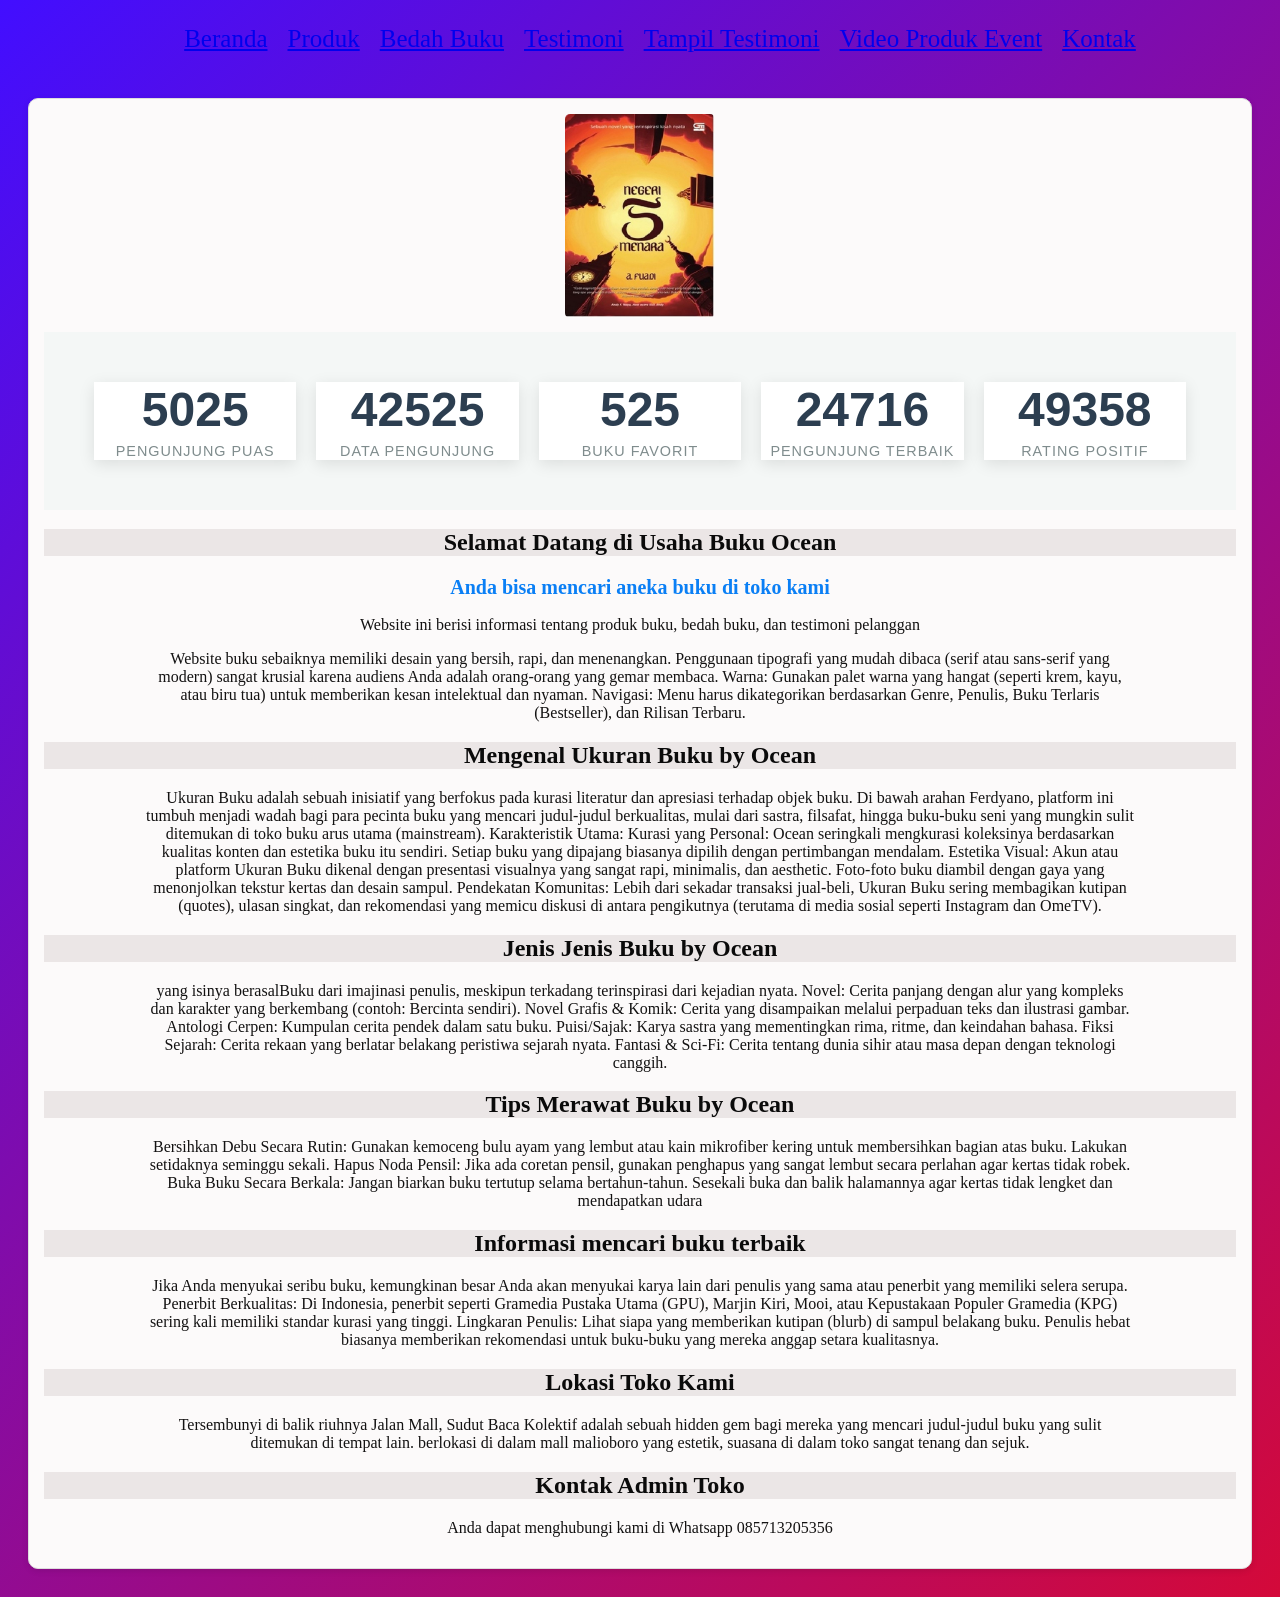
<file: index.html>
<!DOCTYPE html>
<html lang="id">
<head>
<meta charset="UTF-8">
<meta name="viewport" content="width=device-width, initial-scale=1.0">
<title>Profile Usaha Buku Ocean </title>
<link rel ="stylesheet" href ="style.css"/>
<nav class="navbar">
  <ul>
    <li><a href="index.html">Beranda</a></li>
    <li><a href="Produk.html">Produk</a></li>
    <li><a href="Bedah Buku Artikel.html">Bedah Buku</a></li>
    <li><a href="Testimoni.html">Testimoni</a></li>
    <li><a href="Tampil Testimoni.html"> Tampil Testimoni</a></li>
    <li><a href="Video Produk Event.html">Video Produk Event</a></li>
    <li><a href="Kontak.html">Kontak</a></li>
  </ul>
</nav>
</head>
<body>
  <section class="daftar-produk">
  <div class="produk">
  <img src="Image/Buku 5 Menara.jpg">
  <div class="container">
  <div class="stat-card">
    <span class="counter" data-target="10000">0</span>
    <span class="label">Pengunjung Puas</span>
  </div>

  <div class="stat-card">
    <span class="counter" data-target="85000">0</span>
    <span class="label">Data Pengunjung</span>
  </div>

  <div class="stat-card">
    <span class="counter" data-target="1000">0</span>
    <span class="label">Buku Favorit</span>
  </div>

  <div class="stat-card">
    <span class="counter" data-target="50000">0</span>
    <span class="label">Pengunjung Terbaik</span>
  </div>

  <div class="stat-card">
    <span class="counter" data-target="100000">0</span>
    <span class="label">Rating Positif</span>
  </div>
</div>
<script>
  const counters = document.querySelectorAll('.counter');
  
  counters.forEach(counter => {
    const updateCount = () => {
      const target = +counter.getAttribute('data-target');
      const count = +counter.innerText;
      const speed = 150; 
      const increment = target / speed;

      if (count < target) {
        counter.innerText = Math.ceil(count + increment);
        setTimeout(updateCount, 15);
      } else {
        counter.innerText = target;
      }
    };

    updateCount();
  });
</script>


<h1>Selamat Datang di Usaha Buku Ocean</h1>
<h2>Anda bisa mencari aneka buku di toko kami</h2>
<p>Website ini berisi informasi tentang produk buku, bedah
buku, dan testimoni pelanggan</p>
<p>Website buku sebaiknya memiliki desain yang bersih, rapi, dan menenangkan. Penggunaan tipografi yang mudah dibaca (serif atau sans-serif yang modern) sangat krusial karena audiens Anda adalah orang-orang yang gemar membaca.
Warna: Gunakan palet warna yang hangat (seperti krem, kayu, atau biru tua) untuk memberikan kesan intelektual dan nyaman.
Navigasi: Menu harus dikategorikan berdasarkan Genre, Penulis, Buku Terlaris (Bestseller), dan Rilisan Terbaru.</p>

<h1>Mengenal Ukuran Buku by Ocean</h1>
<p>Ukuran Buku adalah sebuah inisiatif yang berfokus pada kurasi literatur dan apresiasi terhadap objek buku. Di bawah arahan Ferdyano, platform ini tumbuh menjadi wadah bagi para pecinta buku yang mencari judul-judul berkualitas, mulai dari sastra, filsafat, hingga buku-buku seni yang mungkin sulit ditemukan di toko buku arus utama (mainstream).
Karakteristik Utama:
Kurasi yang Personal: Ocean seringkali mengkurasi koleksinya berdasarkan kualitas konten dan estetika buku itu sendiri. Setiap buku yang dipajang biasanya dipilih dengan pertimbangan mendalam.
Estetika Visual: Akun atau platform Ukuran Buku dikenal dengan presentasi visualnya yang sangat rapi, minimalis, dan aesthetic. Foto-foto buku diambil dengan gaya yang menonjolkan tekstur kertas dan desain sampul.
Pendekatan Komunitas: Lebih dari sekadar transaksi jual-beli, Ukuran Buku sering membagikan kutipan (quotes), ulasan singkat, dan rekomendasi yang memicu diskusi di antara pengikutnya (terutama di media sosial seperti Instagram dan OmeTV).</p>
<h1>Jenis Jenis Buku by Ocean</h1>
<p> yang isinya berasalBuku dari imajinasi penulis, meskipun terkadang terinspirasi dari kejadian nyata.
Novel: Cerita panjang dengan alur yang kompleks dan karakter yang berkembang (contoh: Bercinta sendiri).
Novel Grafis & Komik: Cerita yang disampaikan melalui perpaduan teks dan ilustrasi gambar.
Antologi Cerpen: Kumpulan cerita pendek dalam satu buku.
Puisi/Sajak: Karya sastra yang mementingkan rima, ritme, dan keindahan bahasa.
Fiksi Sejarah: Cerita rekaan yang berlatar belakang peristiwa sejarah nyata.
Fantasi & Sci-Fi: Cerita tentang dunia sihir atau masa depan dengan teknologi canggih.</p>
<h1>Tips Merawat Buku by Ocean</h1>
<p>Bersihkan Debu Secara Rutin: Gunakan kemoceng bulu ayam yang lembut atau kain mikrofiber kering untuk membersihkan bagian atas buku. Lakukan setidaknya seminggu sekali.
Hapus Noda Pensil: Jika ada coretan pensil, gunakan penghapus yang sangat lembut secara perlahan agar kertas tidak robek.
Buka Buku Secara Berkala: Jangan biarkan buku tertutup selama bertahun-tahun. Sesekali buka dan balik halamannya agar kertas tidak lengket dan mendapatkan udara</p>
<H1>Informasi mencari buku terbaik </H1>
<p>Jika Anda menyukai seribu buku, kemungkinan besar Anda akan menyukai karya lain dari penulis yang sama atau penerbit yang memiliki selera serupa.
Penerbit Berkualitas: Di Indonesia, penerbit seperti Gramedia Pustaka Utama (GPU), Marjin Kiri, Mooi, atau Kepustakaan Populer Gramedia (KPG) sering kali memiliki standar kurasi yang tinggi.
Lingkaran Penulis: Lihat siapa yang memberikan kutipan (blurb) di sampul belakang buku. Penulis hebat biasanya memberikan rekomendasi untuk buku-buku yang mereka anggap setara kualitasnya.</p>
<h1>Lokasi Toko Kami</h1>
<p>Tersembunyi di balik riuhnya Jalan Mall, Sudut Baca Kolektif adalah sebuah hidden gem bagi mereka yang mencari judul-judul buku yang sulit ditemukan di tempat lain. berlokasi di dalam mall malioboro yang estetik, suasana di dalam toko sangat tenang dan sejuk.</p>
<h1>Kontak Admin Toko</h1>
<p>Anda dapat menghubungi kami di Whatsapp 085713205356
</p>
</body>
</html>
</file>
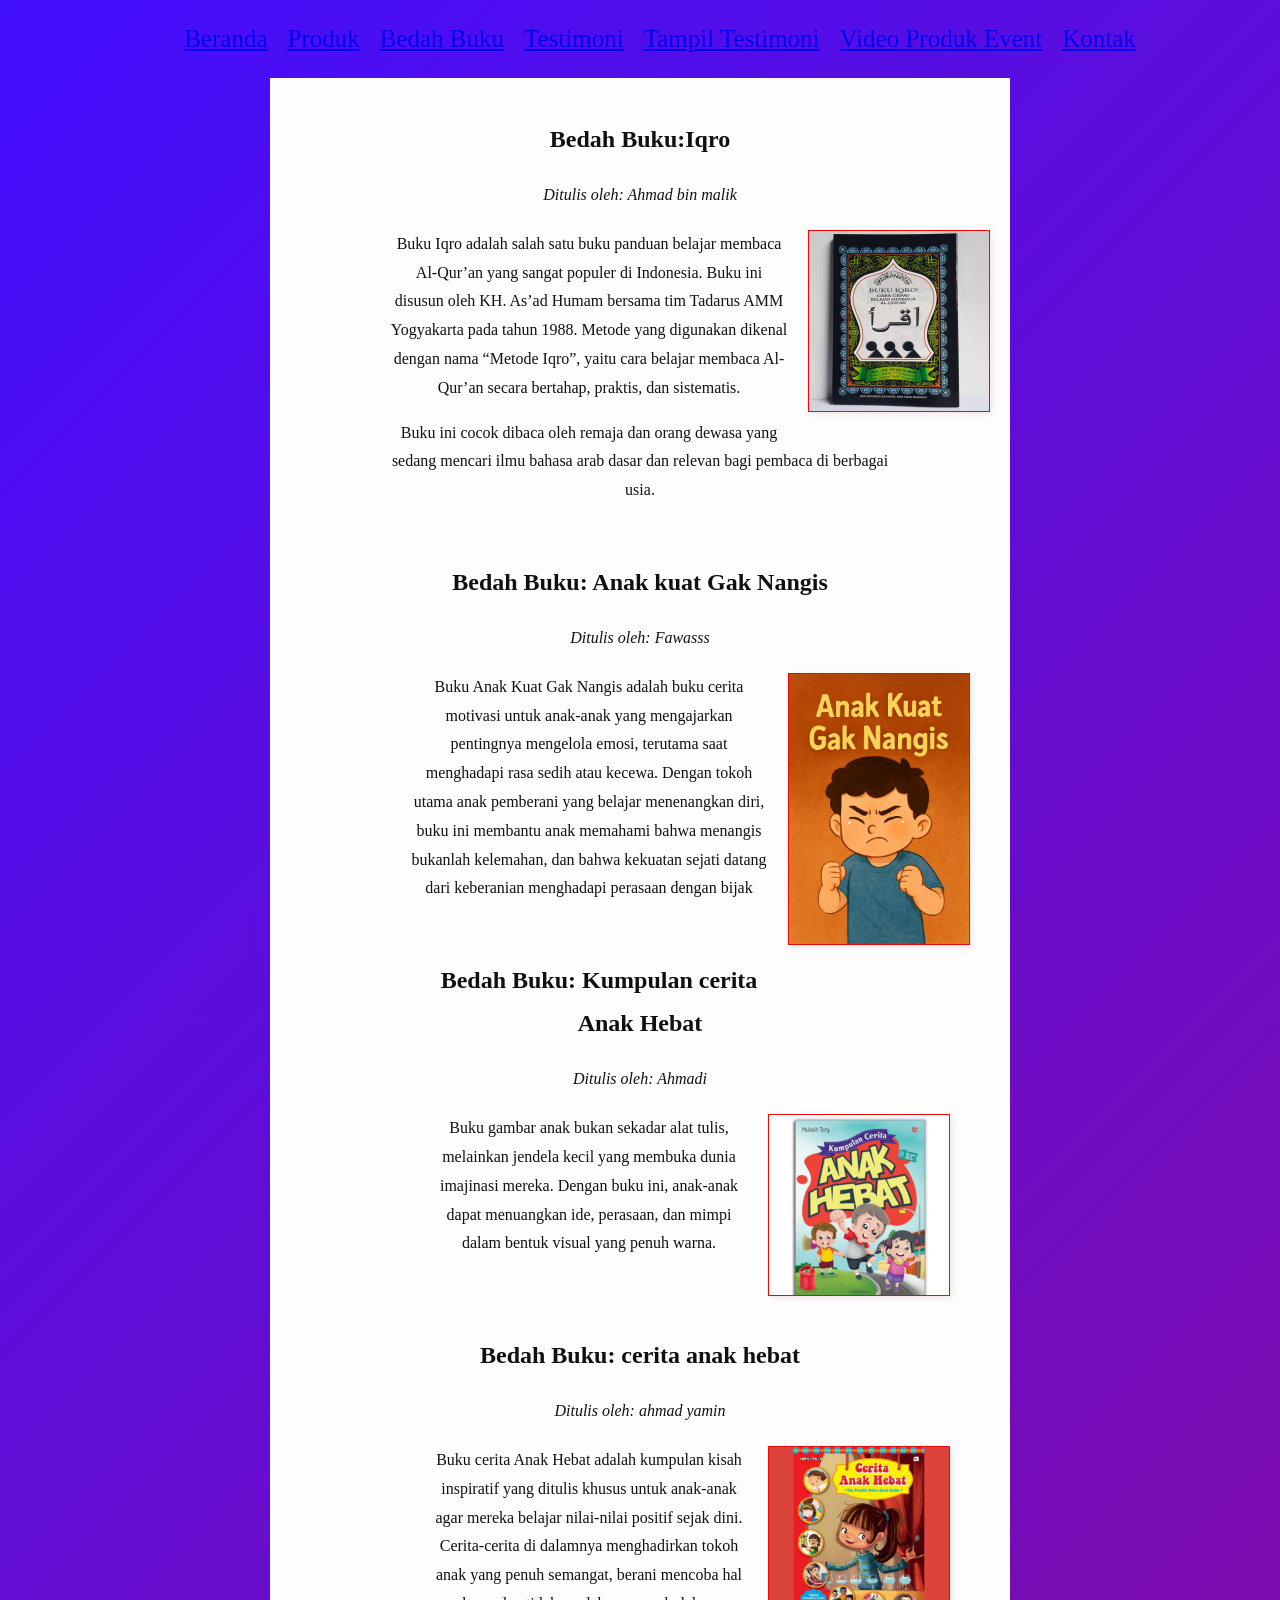
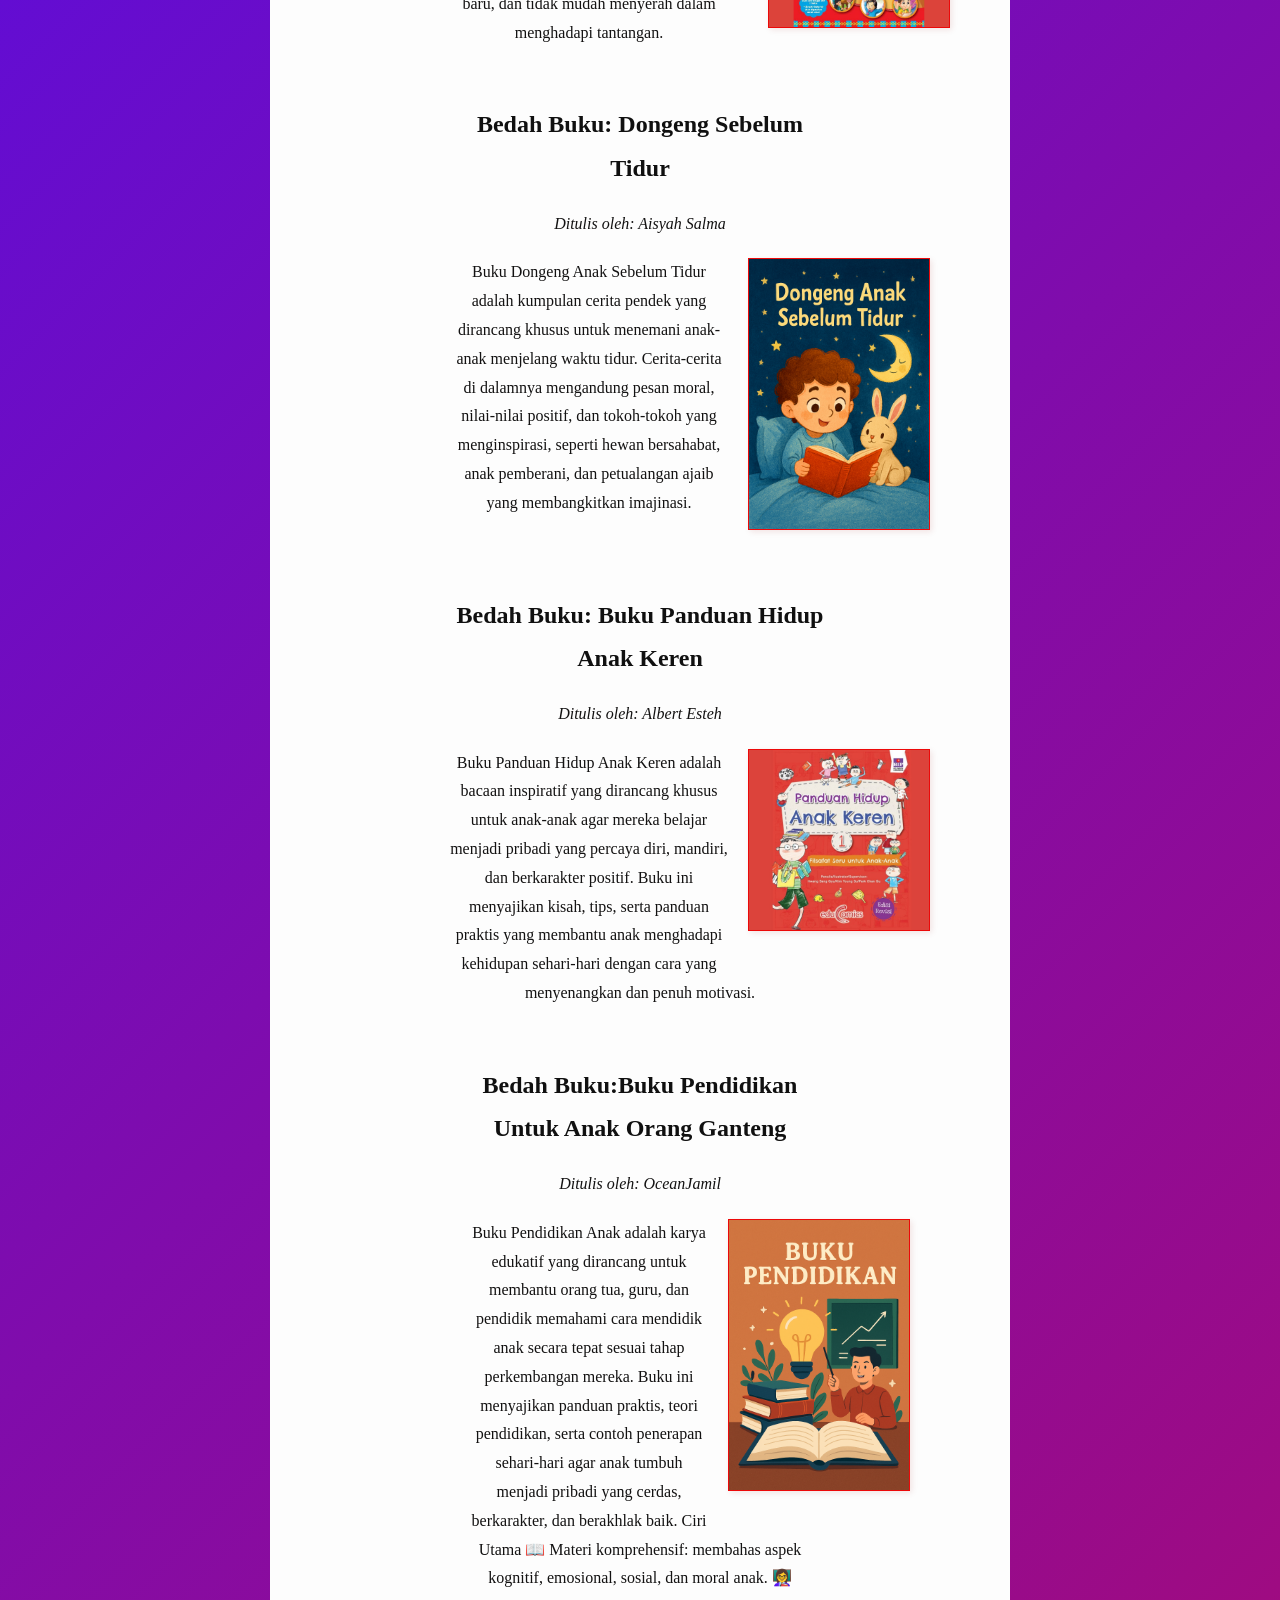
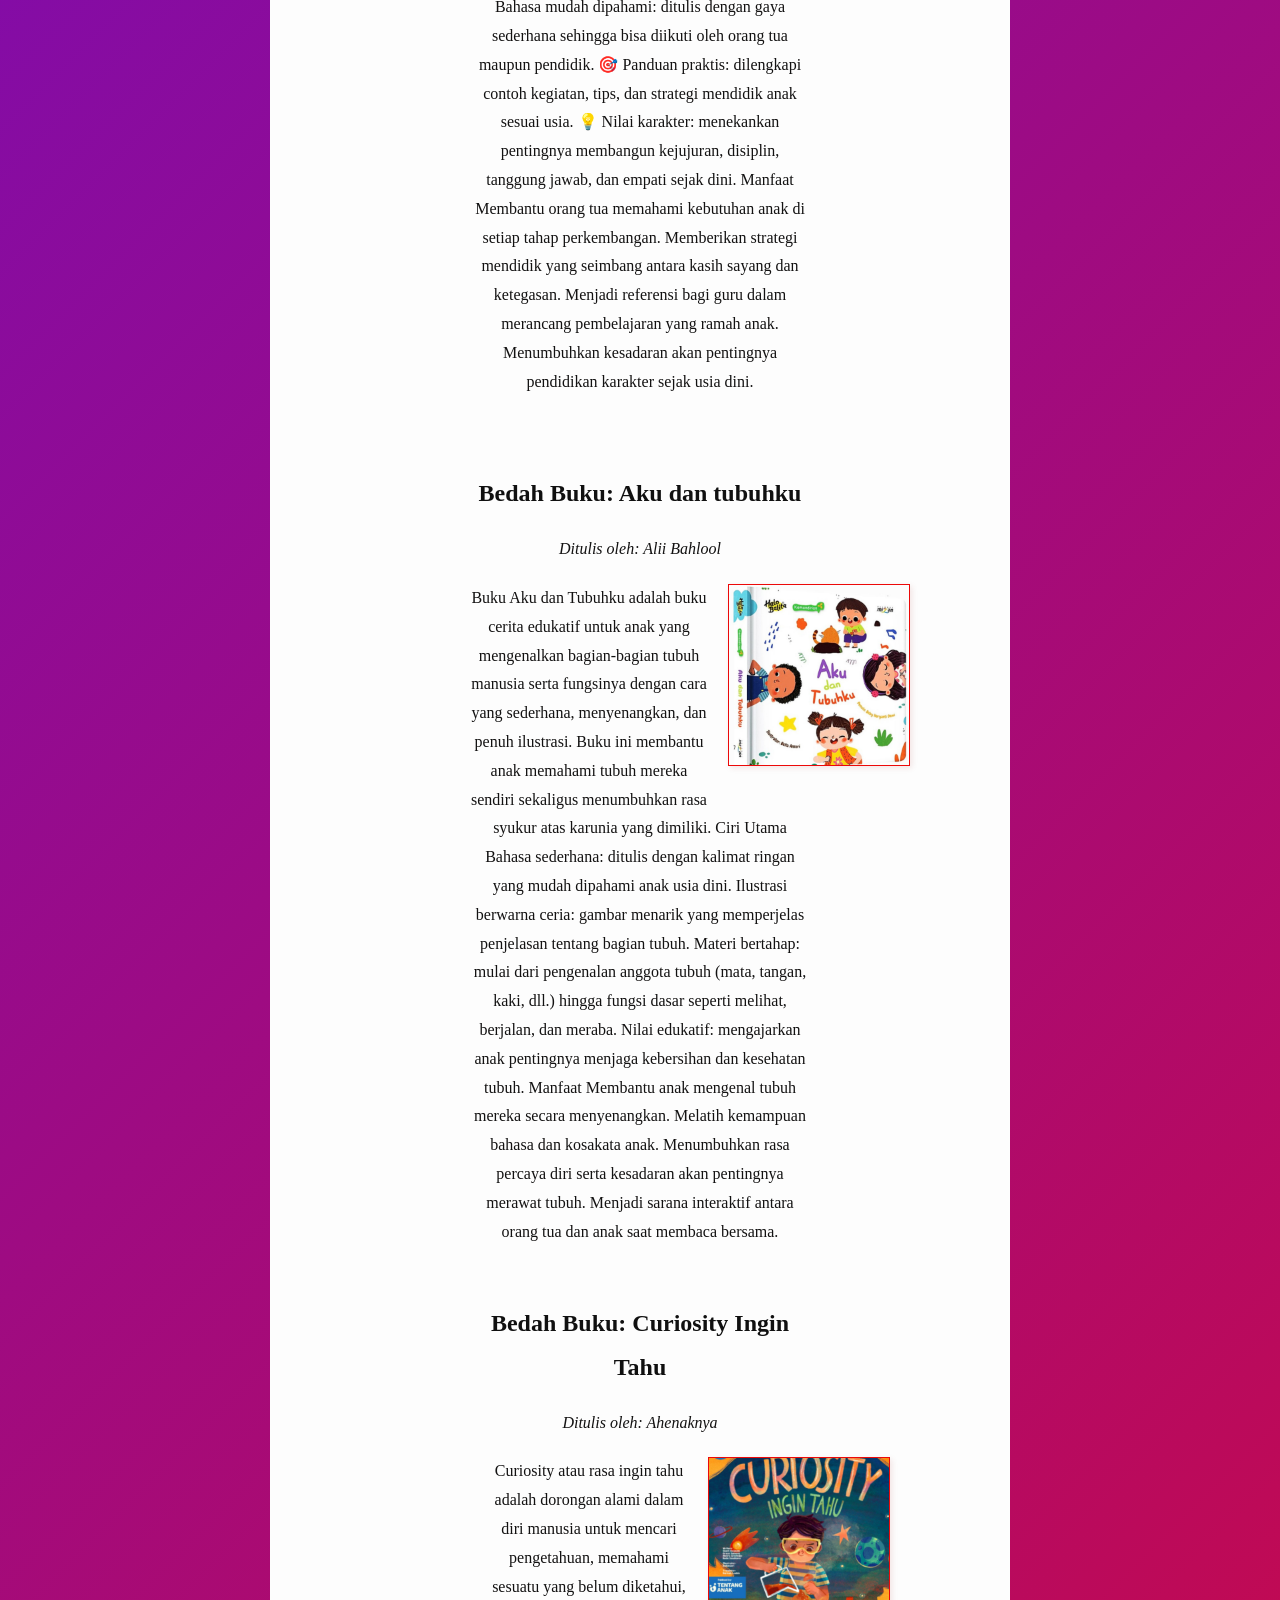
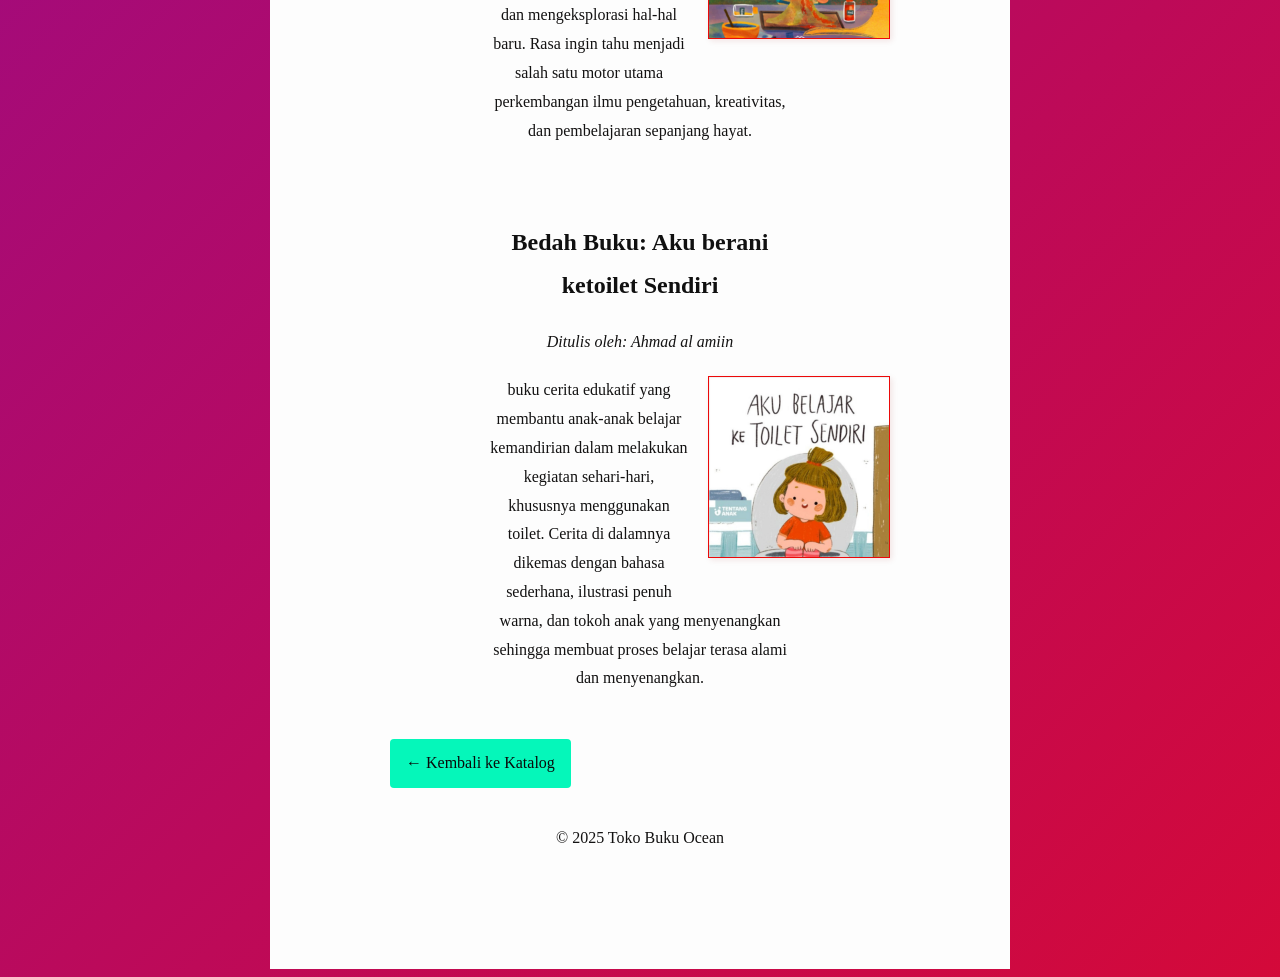
<file: Bedah Buku Artikel.html>
<!DOCTYPE html>
<html lang="id">
<head>
<meta charset="UTF-8">
<meta name="viewport" content="width=device-width, initial-scale=1.0">
<title>Profile Usaha Buku Ocean </title>
<link rel ="stylesheet" href ="style.css"/>
<nav class="navbar">
  <ul>
    <li><a href="index.html">Beranda</a></li>
    <li><a href="Produk.html">Produk</a></li>
    <li><a href="Bedah Buku Artikel.html">Bedah Buku</a></li>
    <li><a href="Testimoni.html">Testimoni</a></li>
  <li><a href="Tampil Testimoni.html">Tampil Testimoni</a></li>
  <li><a href="Video Produk Event.html">Video Produk Event</a></li>
    <li><a href="Kontak.html">Kontak</a></li>
  </ul>
</nav>
</head>
<body>
  <main class="artikel">
    <h2>Bedah Buku:Iqro</h2>
    <p class="penulis">Ditulis oleh: Ahmad bin malik</p>

    <img src="Image/buku iqro.jpg" alt="Sampul Negeri 5 Menara" class="sampul">

    <p>
      Buku Iqro adalah salah satu buku panduan belajar membaca Al-Qur’an yang sangat populer di Indonesia. Buku ini disusun oleh KH. As’ad Humam bersama tim Tadarus AMM Yogyakarta pada tahun 1988. Metode yang digunakan dikenal dengan nama “Metode Iqro”, yaitu cara belajar membaca Al-Qur’an secara bertahap, praktis, dan sistematis.
    </p>

    <p>
      Buku ini cocok dibaca oleh remaja dan orang dewasa yang sedang mencari ilmu bahasa arab dasar dan relevan bagi pembaca di berbagai usia.
    </p>

  <main class="artikel">
    <h2>Bedah Buku: Anak kuat Gak Nangis</h2>
    <p class="penulis">Ditulis oleh: Fawasss</p>

    <img src="Image/o.png" alt="Sampul Negeri 5 Menara" class="sampul">

    <p>Buku Anak Kuat Gak Nangis adalah buku cerita motivasi untuk anak-anak yang mengajarkan pentingnya mengelola emosi, terutama saat menghadapi rasa sedih atau kecewa. Dengan tokoh utama anak pemberani yang belajar menenangkan diri, buku ini membantu anak memahami bahwa menangis bukanlah kelemahan, dan bahwa kekuatan sejati datang dari keberanian menghadapi perasaan dengan bijak</p>
    <main class="artikel">
    <h2>Bedah Buku: Kumpulan cerita Anak Hebat</h2>
    <p class="penulis">Ditulis oleh: Ahmadi</p>

    <img src="Image/Buku Gambar Anak 4.png" alt="Sampul Negeri 5 Menara" class="sampul">

    <p>Buku gambar anak bukan sekadar alat tulis, melainkan jendela kecil yang membuka dunia imajinasi mereka. Dengan buku ini, anak-anak dapat menuangkan ide, perasaan, dan mimpi dalam bentuk visual yang penuh warna.</p>

  </main>
  <main class="artikel">
    <h2>Bedah Buku: cerita anak hebat</h2>
    <p class="penulis">Ditulis oleh: ahmad yamin</p>

    <img src="Image/Buku Gambar Anak 5.png" alt="Sampul Negeri 5 Menara" class="sampul">

    <p>Buku cerita Anak Hebat adalah kumpulan kisah inspiratif yang ditulis khusus untuk anak-anak agar mereka belajar nilai-nilai positif sejak dini. Cerita-cerita di dalamnya menghadirkan tokoh anak yang penuh semangat, berani mencoba hal baru, dan tidak mudah menyerah dalam menghadapi tantangan.</p>
    
    <main class="artikel">
    <h2>Bedah Buku: Dongeng Sebelum Tidur</h2>
    <p class="penulis">Ditulis oleh: Aisyah Salma</p>

    <img src="Image/wawawiwi.png" alt="Sampul Negeri 5 Menara" class="sampul">

    <p>Buku Dongeng Anak Sebelum Tidur adalah kumpulan cerita pendek yang dirancang khusus untuk menemani anak-anak menjelang waktu tidur. Cerita-cerita di dalamnya mengandung pesan moral, nilai-nilai positif, dan tokoh-tokoh yang menginspirasi, seperti hewan bersahabat, anak pemberani, dan petualangan ajaib yang membangkitkan imajinasi. </p>

  </main>
  <main class="artikel">
    <h2>Bedah Buku: Buku Panduan Hidup Anak Keren</h2>
    <p class="penulis">Ditulis oleh: Albert Esteh</p>

    <img src="Image/gambar buku anak.jpg" alt="Sampul Negeri 5 Menara" class="sampul">

    <p>
      Buku Panduan Hidup Anak Keren adalah bacaan inspiratif yang dirancang khusus untuk anak-anak agar mereka belajar menjadi pribadi yang percaya diri, mandiri, dan berkarakter positif. Buku ini menyajikan kisah, tips, serta panduan praktis yang membantu anak menghadapi kehidupan sehari-hari dengan cara yang menyenangkan dan penuh motivasi.</p>
    <main class="artikel">
    <h2>Bedah Buku:Buku Pendidikan Untuk Anak Orang Ganteng</h2>
    <p class="penulis">Ditulis oleh: OceanJamil</p>

    <img src="Image/Copilot_20260204_102232.png" alt="Sampul Negeri 5 Menara" class="sampul">

    <p>Buku Pendidikan Anak adalah karya edukatif yang dirancang untuk membantu orang tua, guru, dan pendidik memahami cara mendidik anak secara tepat sesuai tahap perkembangan mereka. Buku ini menyajikan panduan praktis, teori pendidikan, serta contoh penerapan sehari-hari agar anak tumbuh menjadi pribadi yang cerdas, berkarakter, dan berakhlak baik.

Ciri Utama
📖 Materi komprehensif: membahas aspek kognitif, emosional, sosial, dan moral anak.

👩‍🏫 Bahasa mudah dipahami: ditulis dengan gaya sederhana sehingga bisa diikuti oleh orang tua maupun pendidik.

🎯 Panduan praktis: dilengkapi contoh kegiatan, tips, dan strategi mendidik anak sesuai usia.

💡 Nilai karakter: menekankan pentingnya membangun kejujuran, disiplin, tanggung jawab, dan empati sejak dini.

Manfaat
Membantu orang tua memahami kebutuhan anak di setiap tahap perkembangan.

Memberikan strategi mendidik yang seimbang antara kasih sayang dan ketegasan.

Menjadi referensi bagi guru dalam merancang pembelajaran yang ramah anak.

Menumbuhkan kesadaran akan pentingnya pendidikan karakter sejak usia dini. </p>

  </main>
  <main class="artikel">
    <h2>Bedah Buku: Aku dan tubuhku</h2>
    <p class="penulis">Ditulis oleh: Alii Bahlool</p>

    <img src="Image/gambar buku anak 3.jpg" alt="Sampul Negeri 5 Menara" class="sampul">

    <p>Buku Aku dan Tubuhku adalah buku cerita edukatif untuk anak yang mengenalkan bagian-bagian tubuh manusia serta fungsinya dengan cara yang sederhana, menyenangkan, dan penuh ilustrasi. Buku ini membantu anak memahami tubuh mereka sendiri sekaligus menumbuhkan rasa syukur atas karunia yang dimiliki.

Ciri Utama
Bahasa sederhana: ditulis dengan kalimat ringan yang mudah dipahami anak usia dini.

Ilustrasi berwarna ceria: gambar menarik yang memperjelas penjelasan tentang bagian tubuh.

Materi bertahap: mulai dari pengenalan anggota tubuh (mata, tangan, kaki, dll.) hingga fungsi dasar seperti melihat, berjalan, dan meraba.

Nilai edukatif: mengajarkan anak pentingnya menjaga kebersihan dan kesehatan tubuh.

Manfaat
Membantu anak mengenal tubuh mereka secara menyenangkan.

Melatih kemampuan bahasa dan kosakata anak.

Menumbuhkan rasa percaya diri serta kesadaran akan pentingnya merawat tubuh.

Menjadi sarana interaktif antara orang tua dan anak saat membaca bersama. </p>
     
    <main class="artikel">
    <h2>Bedah Buku: Curiosity Ingin Tahu</h2>
    <p class="penulis">Ditulis oleh: Ahenaknya</p>

    <img src="Image/gambar umum.jpg" alt="Sampul Negeri 5 Menara" class="sampul">

    <p>
     Curiosity atau rasa ingin tahu adalah dorongan alami dalam diri manusia untuk mencari pengetahuan, memahami sesuatu yang belum diketahui, dan mengeksplorasi hal-hal baru. Rasa ingin tahu menjadi salah satu motor utama perkembangan ilmu pengetahuan, kreativitas, dan pembelajaran sepanjang hayat.
    </p>

  </main>
  <main class="artikel">
    <h2>Bedah Buku: Aku berani ketoilet Sendiri</h2>
    <p class="penulis">Ditulis oleh: Ahmad al amiin</p>

    <img src="Image/gambar buku anak 2.jpg" alt="Sampul Negeri 5 Menara" class="sampul">

    <p>buku cerita edukatif yang membantu anak-anak belajar kemandirian dalam melakukan kegiatan sehari-hari, khususnya menggunakan toilet. Cerita di dalamnya dikemas dengan bahasa sederhana, ilustrasi penuh warna, dan tokoh anak yang menyenangkan sehingga membuat proses belajar terasa alami dan menyenangkan.</p>
      

    <a href="produk.html" class="btn-kembali">← Kembali ke Katalog</a>
  </main>
  <footer>
    <p>&copy; 2025 Toko Buku Ocean</p>
  </footer>


<body>
</file>
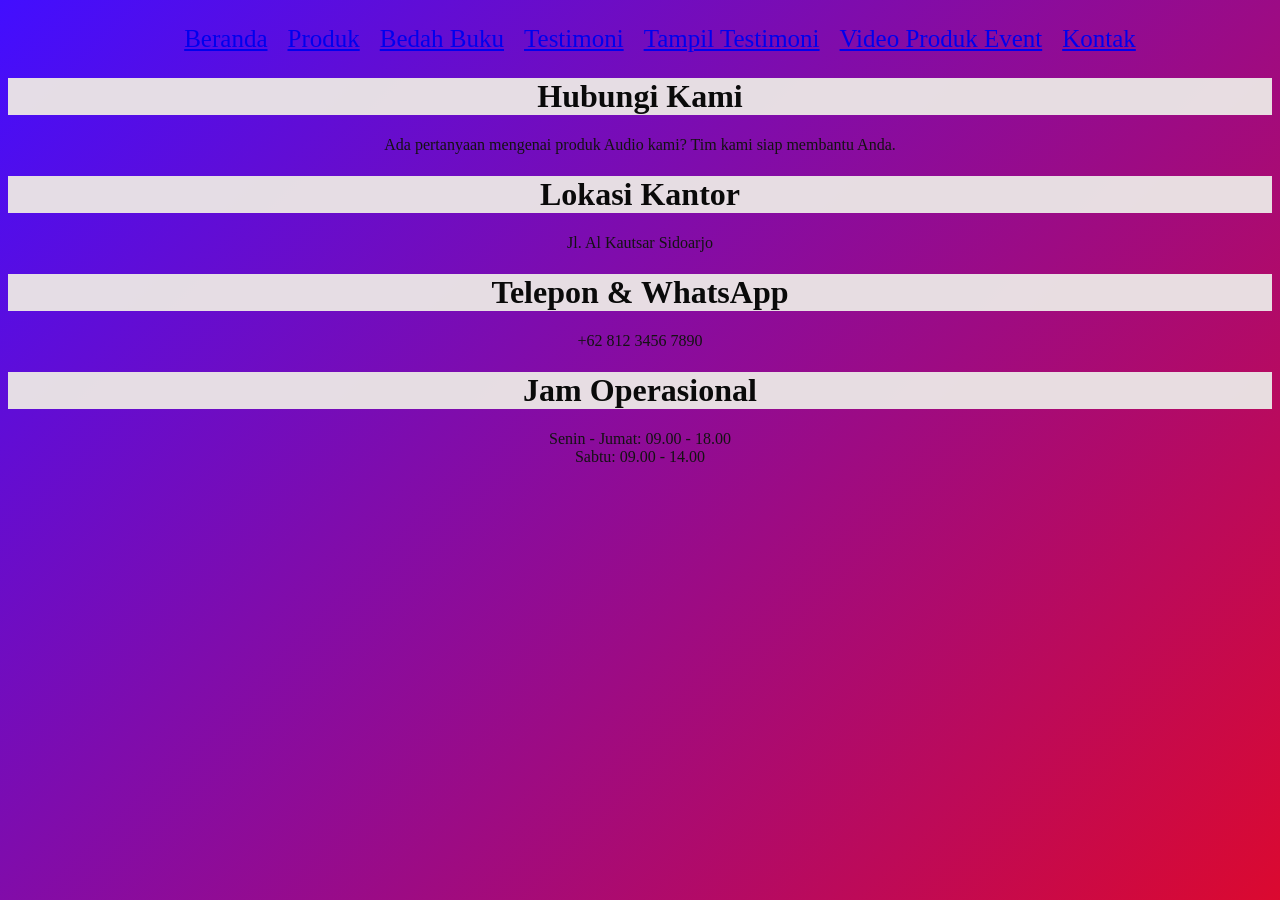
<file: Kontak.html>
<!DOCTYPE html>
<html lang="id">
<head>
<meta charset="UTF-8">
<meta name="viewport" content="width=device-width, initial-scale=1.0">
<title>Profile Usaha Buku Ferdyano</title>
<link rel ="stylesheet" href ="style.css"/>
<nav class="navbar">
<ul>
    <li><a href="index.html">Beranda</a></li>
    <li><a href="Produk.html">Produk</a></li>
    <li><a href="Bedah Buku Artikel.html">Bedah Buku</a></li>
    <li><a href="Testimoni.html">Testimoni</a></li>
    <li><a href="Tampil Testimoni.html"> Tampil Testimoni</a></li>
    <li><a href="Video Produk Event.html">Video Produk Event</a></li>
    <li><a href="Kontak.html">Kontak</a></li>
  </ul>
  </nav>
</head>
<body>
    <div class="contact-wrapper">
    <div class="contact-header">
        <h1>Hubungi Kami</h1>
        <p>Ada pertanyaan mengenai produk Audio kami? Tim kami siap membantu Anda.</p>
    </div>

    <div class="contact-grid">
        <div class="info-side">
            <div class="info-box">
                <i class="fas fa-location-dot"></i>
                <div>
                    <h1>Lokasi Kantor</h1>
                    <p>Jl. Al Kautsar Sidoarjo</p>
                </div>
            </div>

            <div class="info-box">
                <i class="fas fa-phone"></i>
                <div>
                    <h1>Telepon & WhatsApp</h1>
                    <p>+62 812 3456 7890</p>
                </div>
            </div>

            <div class="info-box">
                <i class="fas fa-clock"></i>
                <div>
                    <h1>Jam Operasional</h1>
                    <p>Senin - Jumat: 09.00 - 18.00<br>Sabtu: 09.00 - 14.00</p>
                </div>
            </div>


        </div>

    <div class="map-container">
        <iframe src="https://www.google.com/maps/embed?pb=!1m18!1m12!1m3!1d3957.1472856424264!2d112.6455903748651!3d-7.38754789262208!2m3!1f0!2f0!3f0!3m2!1i1024!2i768!4f13.1!3m3!1m2!1s0x2dd7e2f40676d005%3A0x26e010ff086e0f22!2sPesantren%20Al%20Kautsar%20Sidoarjo!5e0!3m2!1sid!2sid!4v1709360000000!5m2!1sid!2sid"width="100%" height="300" style="border:0;" allowfullscreen="" loading="lazy"></iframe>
    </div>
</div>
</body>
</file>
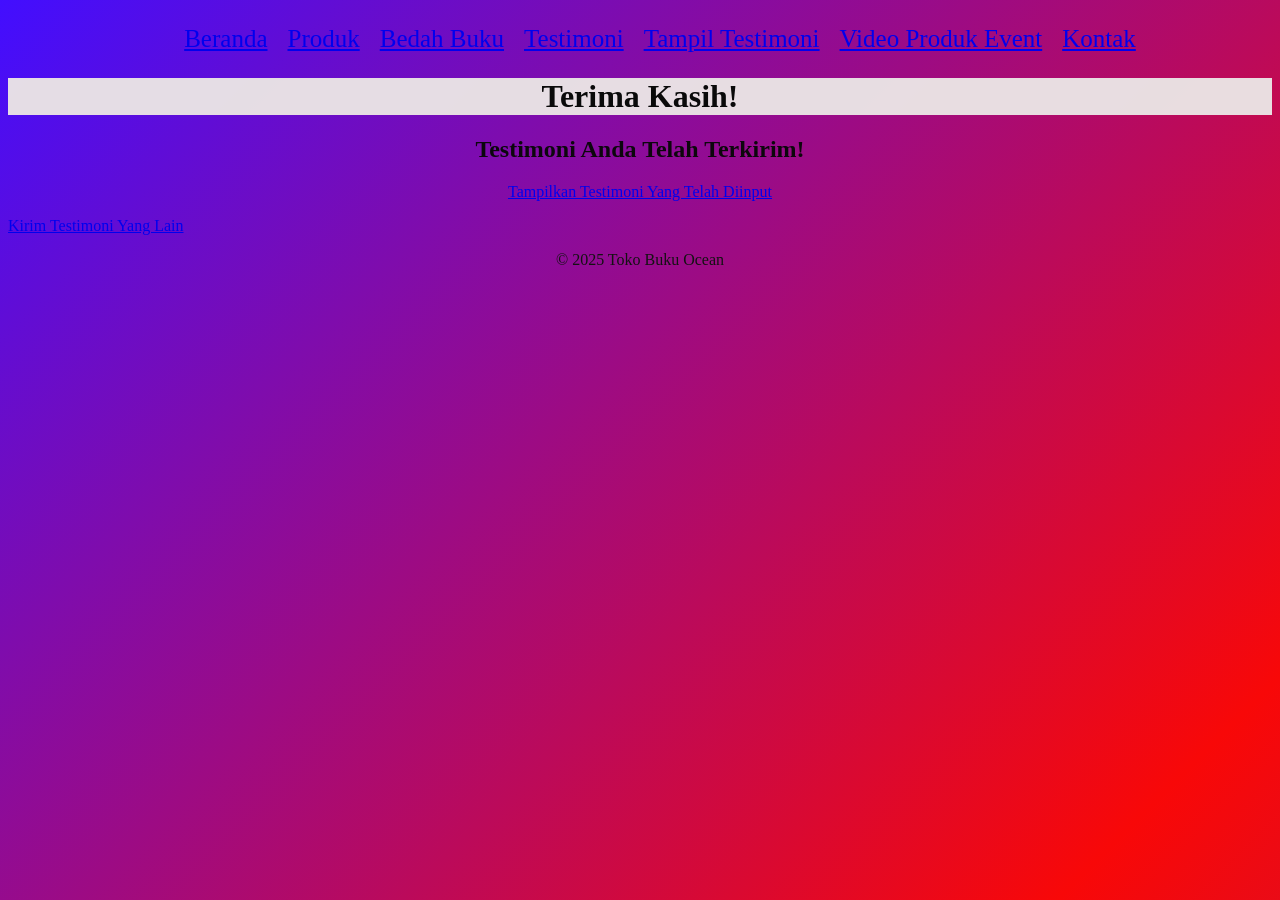
<file: Proses Testimoni.html>
<!DOCTYPE html>
<html lang="id">
<head>
  <meta charset="UTF-8">
  <meta name="viewport" content="width=device-width, initial-scale=1.0">
  <title>Profile Usaha Buku Ocean</title>
  <link rel="stylesheet" href="style.css"/>
</head>
<body>
  <nav class="navbar">
    <ul>
    <li><a href="index.html">Beranda</a></li>
    <li><a href="Produk.html">Produk</a></li>
    <li><a href="Bedah Buku Artikel.html">Bedah Buku</a></li>
    <li><a href="Testimoni.html">Testimoni</a></li>
    <li><a href="Tampil Testimoni.html"> Tampil Testimoni</a></li>
    <li><a href="Video Produk Event.html">Video Produk Event</a></li>
    <li><a href="Kontak.html">Kontak</a></li>
  </ul>
  </nav>

  <main class="Konfirmasi">
    <h1>Terima Kasih!</h1>
    <h2>Testimoni Anda Telah Terkirim!</h2>
    <p><a href="Tampil Testimoni.html">Tampilkan Testimoni Yang Telah Diinput</a></p>
    <section class="TestimoniTerkirim">
      <a href="Testimoni.html">Kirim Testimoni Yang Lain</a>
    </section>
  </main>

  <footer>
    <p>&copy; 2025 Toko Buku Ocean</p>
  </footer>
</body>
</html>
</file>
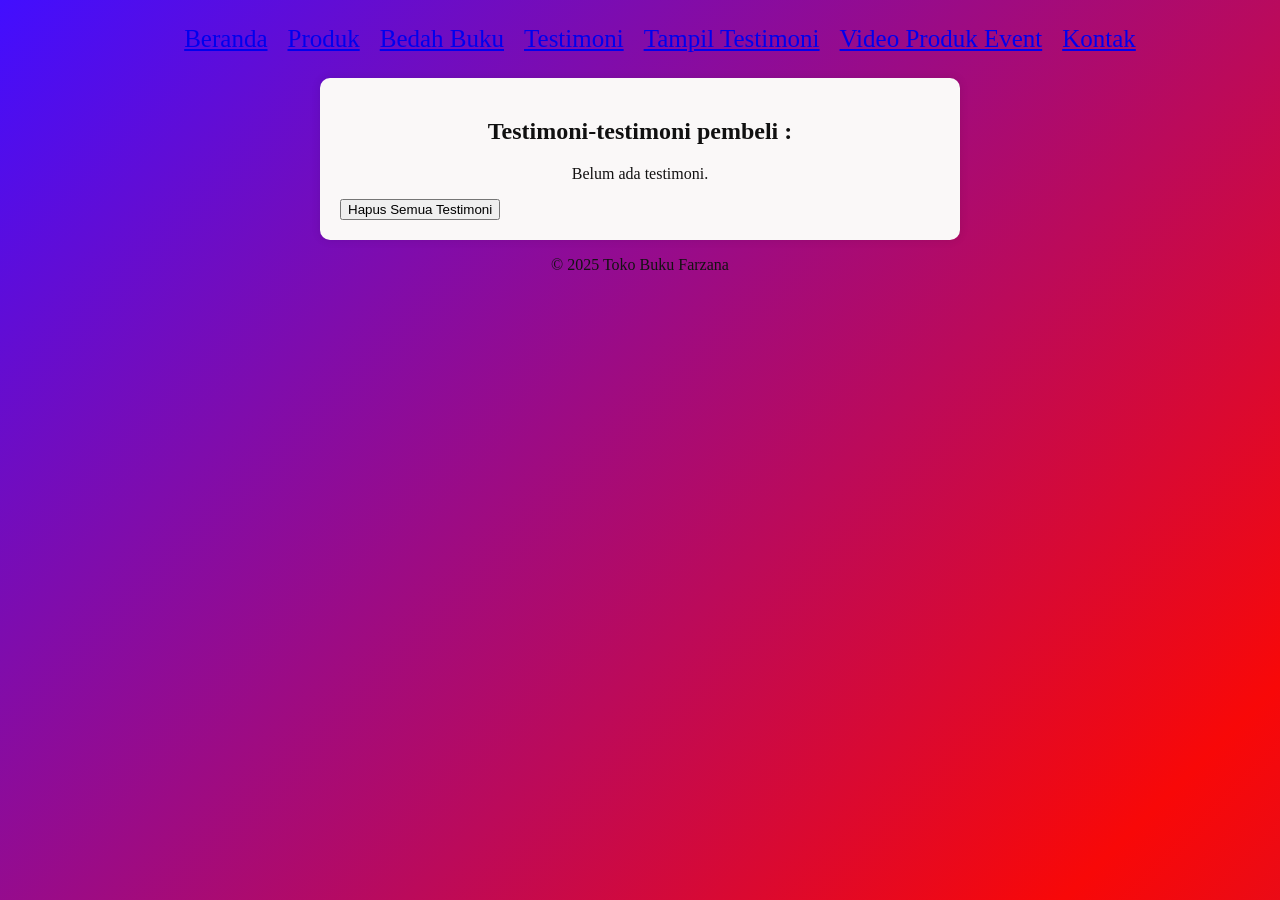
<file: Tampil Testimoni.html>
<!DOCTYPE html>
<html lang="id">
<head>
<meta charset="UTF-8">
<meta name="viewport" content="width=device-width, initial-scale=1.0">
<title>Profile Usaha Buku Ocean </title>
<link rel ="stylesheet" href ="style.css"/>
<nav class="navbar">
  <ul>
    <li><a href="index.html">Beranda</a></li>
    <li><a href="Produk.html">Produk</a></li>
    <li><a href="Bedah Buku Artikel.html">Bedah Buku</a></li>
    <li><a href="Testimoni.html">Testimoni</a></li>
    <li><a href="Tampil Testimoni.html"> Tampil Testimoni</a></li>
    <li><a href="Video Produk Event.html">Video Produk Event</a></li>
    <li><a href="Kontak.html">Kontak</a></li>
  </ul>
</nav>
</head>
<body>
  <main class="formulir">
    <h2>Testimoni-testimoni pembeli :</h2>
    <div id="daftarTestimoni"></div>
    <button id="hapusSemua">Hapus Semua Testimoni</button>
  </div>

    <section>
    <div id="daftarTestimoni"></div>
    </section>
  </main>

  <footer>
    <p>&copy; 2025 Toko Buku Farzana</p>
  </footer>

   <script>
    const container = document.getElementById('daftarTestimoni');
    const testimoniList = JSON.parse(localStorage.getItem('testimoniList')) || [];

    if (testimoniList.length === 0) {
      container.innerHTML = "<p>Belum ada testimoni.</p>";
    } else {
      testimoniList.forEach((t, i) => {
        const el = document.createElement('div');
        el.className = 'testimoni-box';
        el.innerHTML = `
          <p><strong>Nama:</strong> ${t.nama}</p>
          <p><strong>Email:</strong> ${t.email}</p>
          <p><strong>Pesan:</strong> ${t.pesan}</p>
        `;
        container.appendChild(el);
      });
    }


      document.getElementById("hapusSemua").addEventListener("click", function() {
      const konfirmasi = confirm("Apakah Anda yakin ingin menghapus semua testimoni?");
      if (konfirmasi) {
        localStorage.removeItem("testimoniList");
        location.reload();
         
      }
       });
  </script>


</body>
</html>
</file>
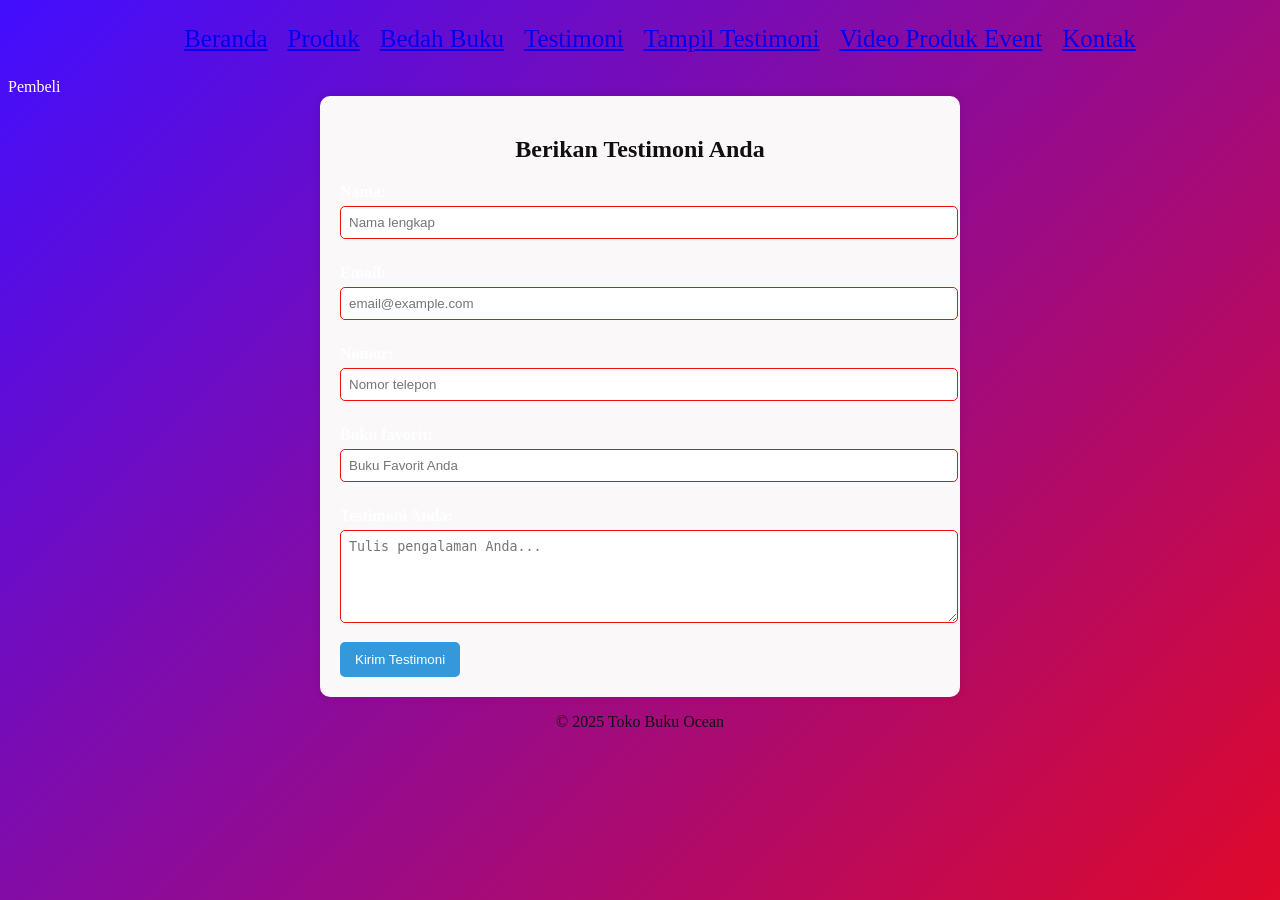
<file: Testimoni.html>
<!DOCTYPE html>
<html lang="id">
<head>
<meta charset="UTF-8">
<meta name="viewport" content="width=device-width, initial-scale=1.0">
<title>Profile Usaha Buku Ocean </title>
<link rel ="stylesheet" href ="style.css"/>
<nav class="navbar">
   <ul>
    <li><a href="index.html">Beranda</a></li>
    <li><a href="Produk.html">Produk</a></li>
    <li><a href="Bedah Buku Artikel.html">Bedah Buku</a></li>
    <li><a href="Testimoni.html">Testimoni</a></li>
    <li><a href="Tampil Testimoni.html"> Tampil Testimoni</a></li>
    <li><a href="Video Produk Event.html">Video Produk Event</a></li>
    <li><a href="Kontak.html">Kontak</a></li>
  </ul>
Pembeli</a>
    </nav>
  </header>
 
  <main class="formulir">
  <h2>Berikan Testimoni Anda</h2>
  <form id="formTestimoni">
    <label for="nama">Nama:</label>
    <input type="text" id="nama" name="nama" required placeholder="Nama lengkap">

    <label for="email">Email:</label>
    <input type="email" id="email" name="email" required placeholder="email@example.com">
    
    <label for="nomor">Nomor:</label>
    <input type="text" id="nomor" name="nomor" required placeholder="Nomor telepon">

    <label for="bukuFavorit">Buku favorit:</label>
    <input type="text" id="bukuFavorit" name="bukuFavorit" required placeholder="Buku Favorit Anda">

    <label for="pesan">Testimoni Anda:</label>
    <textarea id="pesan" name="pesan" required placeholder="Tulis pengalaman Anda..." rows="5"></textarea>

    <button type="submit">Kirim Testimoni</button>
  </form>
</main>

<footer>
  <p>&copy; 2025 Toko Buku Ocean</p>
</footer>

<script>
  document.getElementById('formTestimoni').addEventListener('submit', function(e) {
    e.preventDefault();

    const nama = document.getElementById('nama').value;
    const email = document.getElementById('email').value;
    const nomor = document.getElementById('nomor').value;
    const bukuFavorit = document.getElementById('bukuFavorit').value;
    const pesan = document.getElementById('pesan').value;

    const dataBaru = { nama, email, nomor, bukuFavorit, pesan };

    // Ambil list dari localStorage
    const testimoniList = JSON.parse(localStorage.getItem('testimoniList')) || [];

    // Tambahkan testimoni baru
    testimoniList.push(dataBaru);

    // Simpan kembali ke localStorage
    localStorage.setItem('testimoniList', JSON.stringify(testimoniList));

    // Arahkan ke halaman konfirmasi
    window.location.href = 'Proses Testimoni.html';
  });
</script>

</body>
</html>
</file>
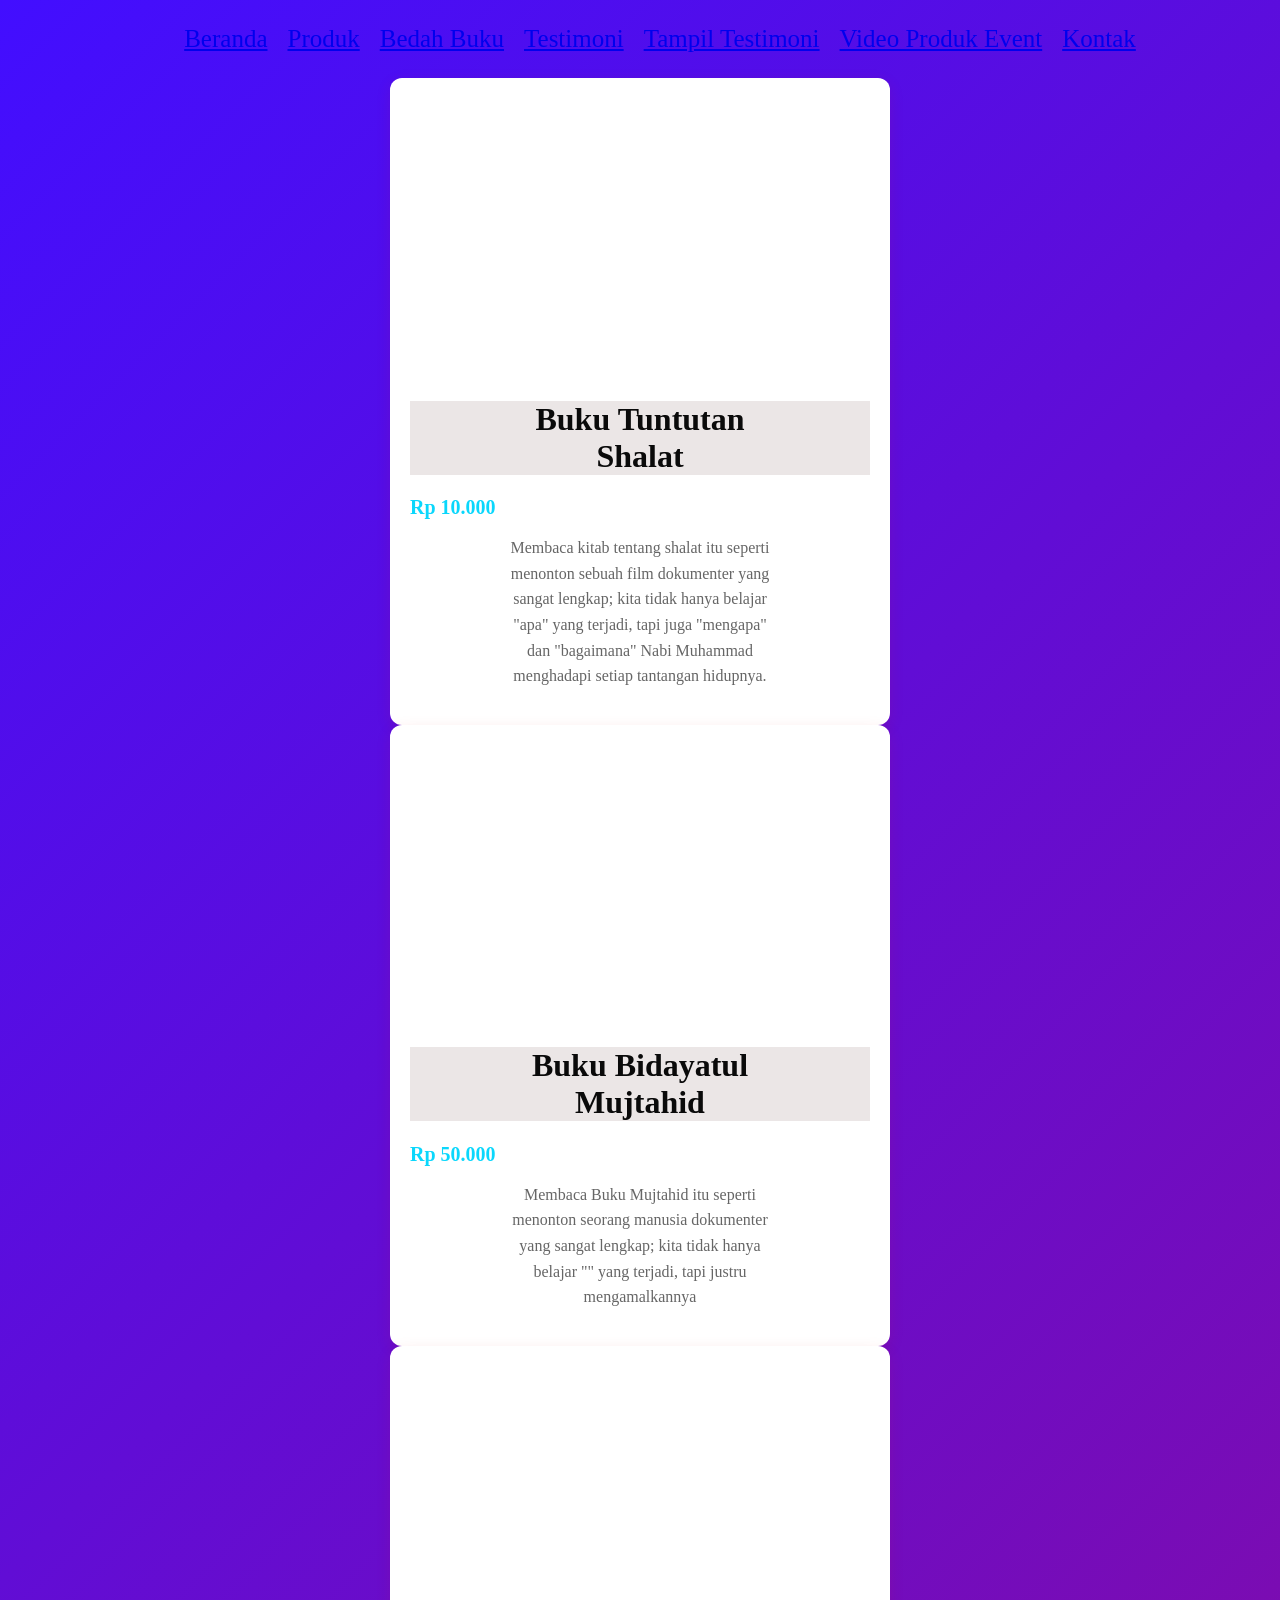
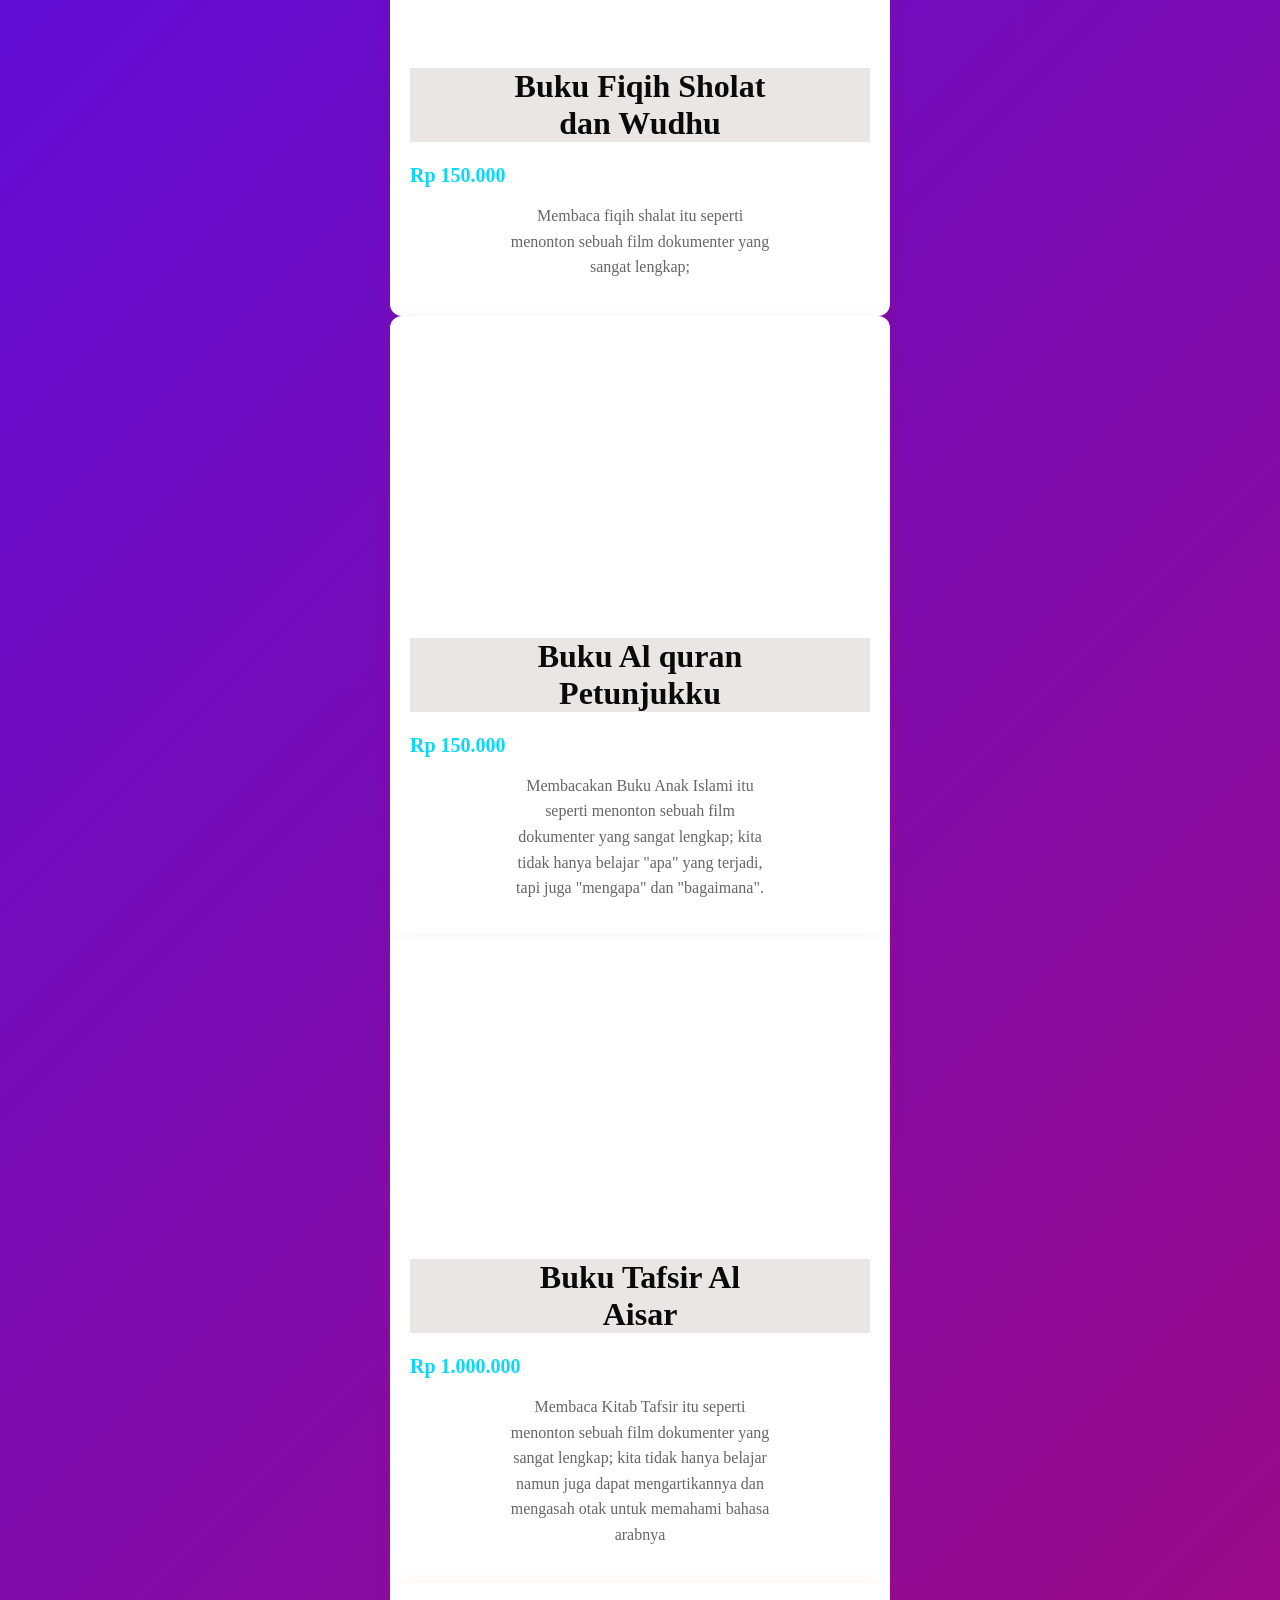
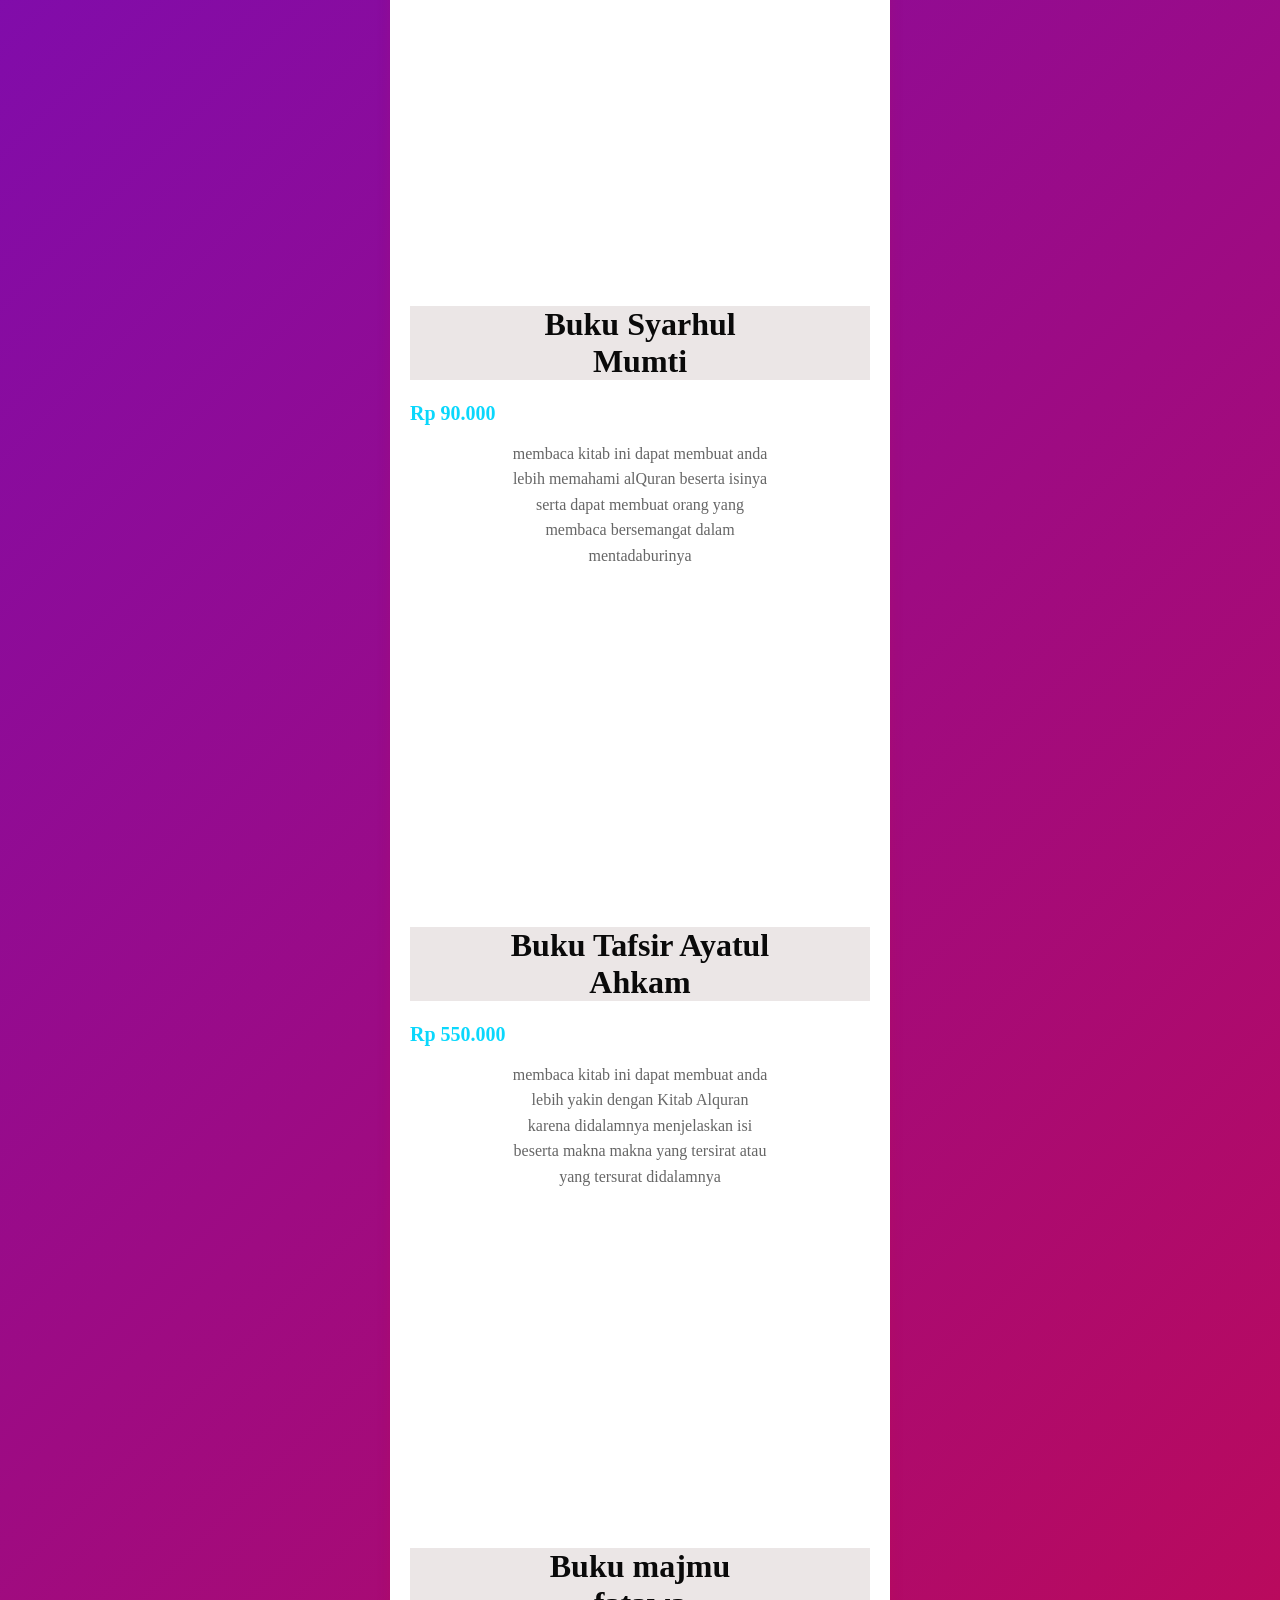
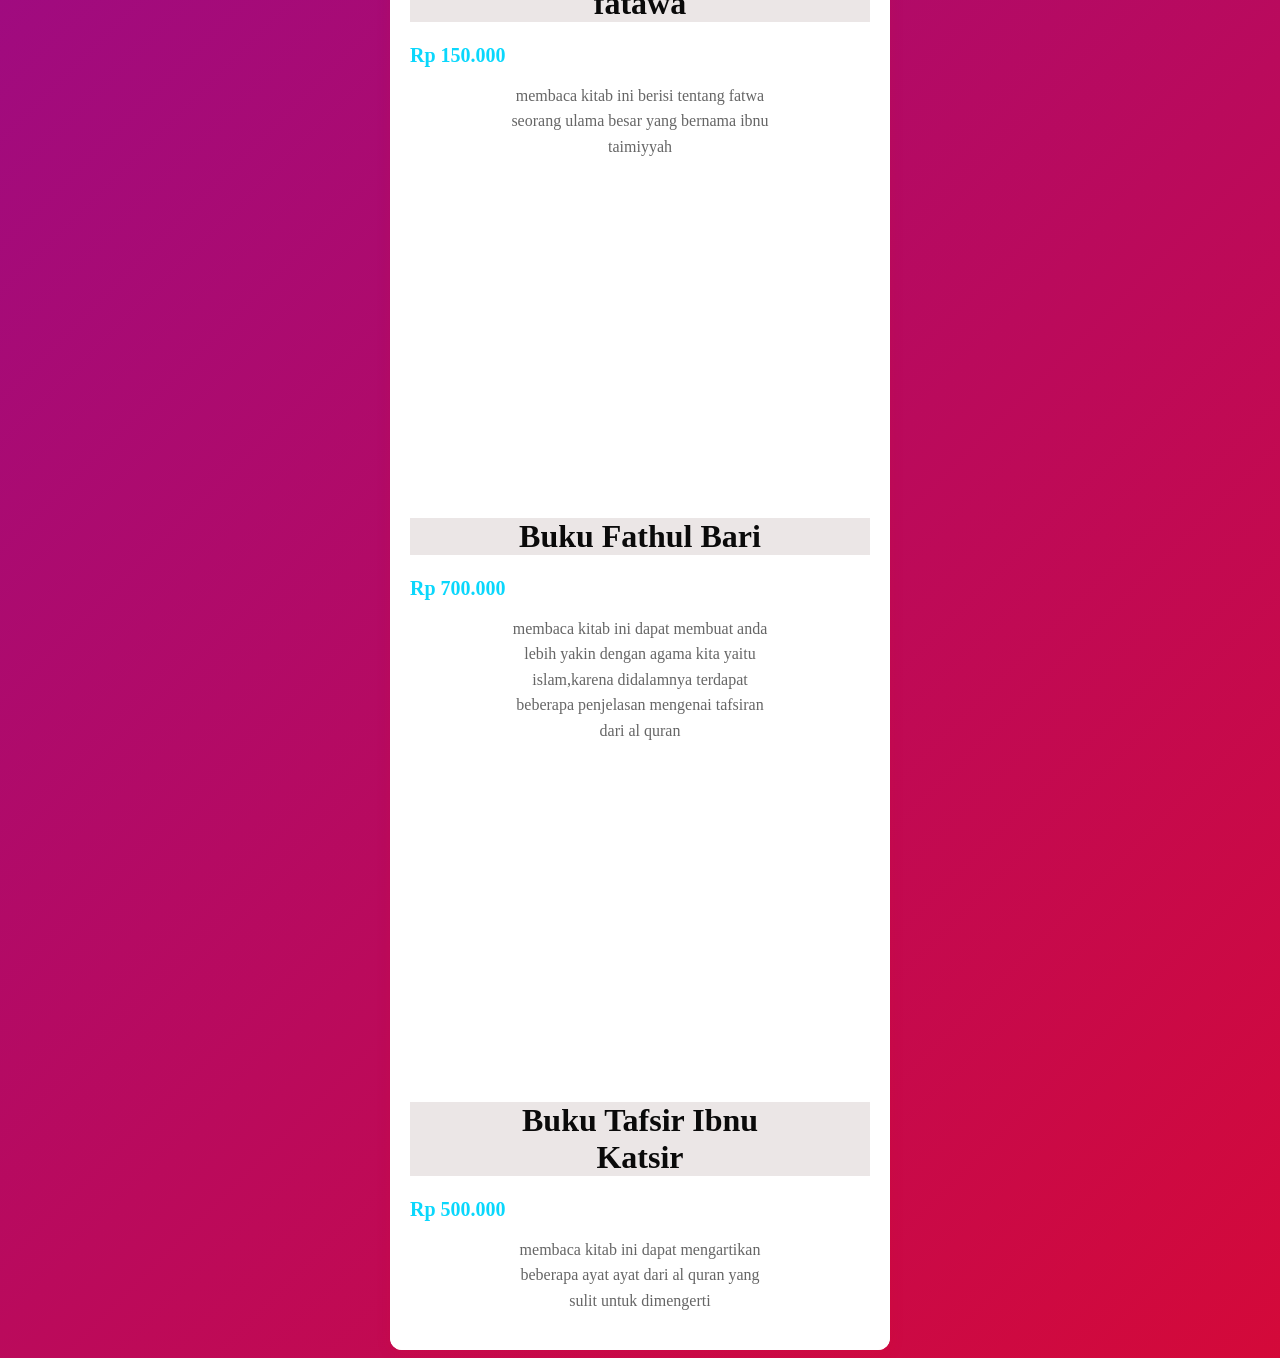
<file: Video Produk Event.html>
<!DOCTYPE html>
<html lang="id">
<head>
<meta charset="UTF-8">
<meta name="viewport" content="width=device-width, initial-scale=1.0">
<title>Profile Usaha Buku Ocean</title>
<link rel ="stylesheet" href ="style.css"/>
<nav class="navbar">
<ul>
    <li><a href="index.html">Beranda</a></li>
    <li><a href="Produk.html">Produk</a></li>
    <li><a href="Bedah Buku Artikel.html">Bedah Buku</a></li>
    <li><a href="Testimoni.html">Testimoni</a></li>
    <li><a href="Tampil Testimoni.html"> Tampil Testimoni</a></li>
    <li><a href="Video Produk Event.html">Video Produk Event</a></li>
    <li><a href="Kontak.html">Kontak</a></li>
  </ul>
  </nav>
</head>
<body>
    <div class="card-buku">
        <div class="video-container">
          <iframe src="https://www.youtube.com/embed/jzivcaHM3RI" 
                    title="Komparasi Buku Sirah Nabawiyyah"
                    allow="accelerometer; autoplay; clipboard-write; encrypted-media; gyroscope; picture-in-picture" 
                    allowfullscreen>
            </iframe>
        </div>
        <div class="konten">
            <h1>Buku Tuntutan Shalat</h1>
            <div class="harga-buku">Rp 10.000</div>
            <p class="deskripsi">
               Membaca kitab tentang shalat itu seperti menonton sebuah film dokumenter yang sangat lengkap; kita tidak hanya belajar "apa" yang terjadi, tapi juga "mengapa" dan "bagaimana" Nabi Muhammad menghadapi setiap tantangan hidupnya.
            </p>
        </div>
    </div>

    <div class="card-buku">
        <div class="video-container">
          <iframe src="https://www.youtube.com/embed/NExpEqslY4o" 
                    title="Komparasi Buku Bidayatul Mujtahid"
                    allow="accelerometer; autoplay; clipboard-write; encrypted-media; gyroscope; picture-in-picture" 
                    allowfullscreen>
            </iframe>
        </div>
        <div class="konten">
            <h1>Buku Bidayatul Mujtahid</h1>
            <div class="harga-buku">Rp 50.000</div>
            <p class="deskripsi">
               Membaca Buku Mujtahid itu seperti menonton seorang manusia dokumenter yang sangat lengkap; kita tidak hanya belajar "" yang terjadi, tapi justru mengamalkannya
            </p>
        </div>
    </div>

    <div class="card-buku">
        <div class="video-container">
          <iframe src="https://www.youtube.com/embed/hP8PCSBduTI" 
                    title="Komparasi Buku Fiqih sunnah"
                    allow="accelerometer; autoplay; clipboard-write; encrypted-media; gyroscope; picture-in-picture" 
                    allowfullscreen>
            </iframe>
        </div>
        <div class="konten">
            <h1>Buku Fiqih Sholat dan Wudhu</h1>
            <div class="harga-buku">Rp 150.000</div>
            <p class="deskripsi">
               Membaca fiqih shalat itu seperti menonton sebuah film dokumenter yang sangat lengkap; 
        </div>
    </div>

    <div class="card-buku">
        <div class="video-container">
          <iframe src="https://www.youtube.com/embed/jE-wlUc4mMQ" 
                    title="Komparasi Buku Anak Islami"
                    allow="accelerometer; autoplay; clipboard-write; encrypted-media; gyroscope; picture-in-picture" 
                    allowfullscreen>
            </iframe>
        </div>
        <div class="konten">
            <h1>Buku Al quran Petunjukku</h1>
            <div class="harga-buku">Rp 150.000</div>
            <p class="deskripsi">
               Membacakan Buku Anak Islami itu seperti menonton sebuah film dokumenter yang sangat lengkap; kita tidak hanya belajar "apa" yang terjadi, tapi juga "mengapa" dan "bagaimana".
            </p>
        </div>

        <div class="card-buku">
        <div class="video-container">
          <iframe src="https://www.youtube.com/embed/jT6ikvVeYJc" 
                    title="Komparasi Buku Tafsir Al Aisar"
                    allow="accelerometer; autoplay; clipboard-write; encrypted-media; gyroscope; picture-in-picture" 
                    allowfullscreen>
            </iframe>
        </div>
        <div class="konten">
            <h1>Buku Tafsir Al Aisar</h1>
            <div class="harga-buku">Rp 1.000.000</div>
            <p class="deskripsi">
               Membaca Kitab Tafsir itu seperti menonton sebuah film dokumenter yang sangat lengkap; kita tidak hanya belajar namun juga dapat mengartikannya dan mengasah otak untuk memahami bahasa arabnya
            </p>
        </div>

         <div class="card-buku">
        <div class="video-container">
          <iframe src="https://www.youtube.com/embed/W5Cpnt6hvnY" 
                    title="Komparasi Buku Syarhul Mumti"
                    allow="accelerometer; autoplay; clipboard-write; encrypted-media; gyroscope; picture-in-picture" 
                    allowfullscreen>
            </iframe>
        </div>
        <div class="konten">
            <h1>Buku Syarhul Mumti</h1>
            <div class="harga-buku">Rp 90.000</div>
            <p class="deskripsi">
               membaca kitab ini dapat membuat anda lebih memahami alQuran beserta isinya serta dapat membuat orang yang membaca bersemangat dalam mentadaburinya</p>
        </div

        <div class="card-buku">
        <div class="video-container">
          <iframe src="https://www.youtube.com/embed/_1dNSt9Zj7c" 
                    title="Komparasi Buku Tafsir Ayatul Ahkam"
                    allow="accelerometer; autoplay; clipboard-write; encrypted-media; gyroscope; picture-in-picture" 
                    allowfullscreen>
            </iframe>
        </div>
        <div class="konten">
            <h1>Buku Tafsir Ayatul Ahkam
</h1>
            <div class="harga-buku">Rp 550.000</div>
            <p class="deskripsi">
               membaca kitab ini dapat membuat anda lebih yakin dengan Kitab Alquran karena didalamnya menjelaskan isi beserta makna makna yang tersirat atau yang tersurat didalamnya</p>
        </div

        <div class="card-buku">
        <div class="video-container">
          <iframe src="https://www.youtube.com/embed/ZTfB5Mp0YNs" 
                    title="Komparasi Buku majmu fatawa
"
                    allow="accelerometer; autoplay; clipboard-write; encrypted-media; gyroscope; picture-in-picture" 
                    allowfullscreen>
            </iframe>
        </div>
        <div class="konten">
            <h1>Buku majmu fatawa
</h1>
            <div class="harga-buku">Rp 150.000</div>
            <p class="deskripsi">
               membaca kitab ini berisi tentang fatwa seorang ulama besar yang bernama ibnu taimiyyah</p>
        </div

        <div class="card-buku">
        <div class="video-container">
          <iframe src="https://www.youtube.com/embed/wPJrz9ddjSo" 
                    title="Komparasi Buku Fathul Bari"
                    allow="accelerometer; autoplay; clipboard-write; encrypted-media; gyroscope; picture-in-picture" 
                    allowfullscreen>
            </iframe>
        </div>
        <div class="konten">
            <h1>Buku Fathul Bari</h1>
            <div class="harga-buku">Rp 700.000</div>
            <p class="deskripsi">
               membaca kitab ini dapat membuat anda lebih yakin dengan agama kita yaitu islam,karena didalamnya terdapat beberapa penjelasan mengenai tafsiran dari al quran</p>
        </div

        <div class="card-buku">
        <div class="video-container">
          <iframe src="https://www.youtube.com/embed/NBrlXqa5UXc" 
                    title="Komparasi Buku Tafsir Ibnu Katsir"
                    allow="accelerometer; autoplay; clipboard-write; encrypted-media; gyroscope; picture-in-picture" 
                    allowfullscreen>
            </iframe>
        </div>
        <div class="konten">
            <h1>Buku Tafsir Ibnu Katsir</h1>
            <div class="harga-buku">Rp 500.000</div>
            <p class="deskripsi">
               membaca kitab ini dapat mengartikan beberapa ayat ayat dari al quran yang sulit untuk dimengerti</p>
        </div

        

</body>
</file>
<file: style.css>
body {
  background : linear-gradient(135deg,#420eff, #f80808,#812085,#fdfdfd,#c8ff02 );
    font-family: "poppins";
    color: #ffffff;
    margin: "20px";
    min-height: 100;
    background-size: 500% 500%;
    animation: gradientBG 20s ease infinite;
}
@keyframes gradientBG {
  0% {background-position: 0% 50%;}
  50% {background-position: 100% 50%;}
  100% {background-position: 0% 50%;}

}
.daftar-produk {
display: grid;
grid-template-columns: repeat(auto-fit,
minmax(250px, 1fr));
gap: 20px;
padding: 20px;
}
.produk {
background-color: #fcfafa;
border: 1px solid #ddd;
padding: 15px;
border-radius: 10px;
text-align: center;
box-shadow: 0 2px 6px rgba(0, 0, 0, 0.1);
}
.produk img {
width: 150px;
height: auto;
border-radius: 5px;
margin-bottom: 10px;
}
.produk h2 {font-size: 20px;
color: #0a7ff5;
}
.produk h3 {
font-size: 16px;
color: #021629;
}
.harga {
font-weight: bold;
color: #27ae60;
}
.deskripsi {
font-size: 14px;
color: #555;
}

h1 {
    color: #0a0a0a;
    background-color: #ebe6e6f6;
    font-family: "poppins";
    text-align: center;
    font-size: "100px";
    padding-left: 100px; 
    padding-right: 100px; 
}

H2 {
    color: #070707f6;
    font-family: "poppins";
    text-align: center;
    font-size: "30px";
    padding-left: 100px; 
    padding-right: 100px; 
}

p {
    color: #131212;
    font-family: "poppins";
    text-align: center;
    font-size: "100";
    padding-left: 100px; 
    padding-right: 100px;
}
.navbar ul {
  display: flex;            
  justify-content: center;  
  list-style: none;         
  margin: 10;
  padding: 10;
  gap : 20px;
  font-family: poppins;
  font-size: 25px;
}
.artikel {
max-width: 700px;
margin: auto;
padding: 20px;
background-color: #fdfdfd;
font-family: 'Georgia', serif;
line-height: 1.8;
}
.artikel .penulis {
font-style: italic;
color: #131212;
margin-bottom: 20px;
}

.artikel .sampul {
width: 180px;
float: right;
margin: 0 0 20px 20px;
border: 1px solid #ec0909;
box-shadow: 2px 2px 6px rgba(146, 12, 12, 0.1);
}
.artikel blockquote {
font-style: italic;
padding-left: 20px;
margin: 20px 0;
border-left: 4px solid #e70c0c;
color: #0e0d0d;
background-color: #f9f9f9;
}
.btn-kembali {
display: inline-block;
margin-top: 30px;
padding: 10px 16px;
background-color: #05f7ba;
color: rgb(10, 10, 10);
text-decoration: none;
border-radius: 4px;
}
.btn-kembali:hover {
background-color: #07f026;
}

.formulir {
            max-width: 600px;
            margin: auto;
            padding: 20px;
            background-color: #faf8f8;
            border-radius: 10px;
            box-shadow: 0 0 10px rgba(0,0,0,0.1);
            }
 form label {
            display: block;
            margin-top: 10px;
            font-weight: bold;
            
            }
            
 form input,
            form select,
            form textarea {
            width: 100%;
            padding: 8px;
            margin-top: 5px;
            margin-bottom: 15px;
            border-radius: 5px;
            border: 1px solid #ee1010;
            
            }
            
 form button {
            background-color: #3498db;
            color: white;
            padding: 10px 15px;
            border: none;
            border-radius: 5px;
            cursor: pointer;
            }
            
 form button:hover {
            background-color: #eeeeee;
 }

 .container {
    display: flex;
    justify-content: space-around;
    flex-wrap: wrap; /* Agar responsif di HP */
    gap: 20px;
    padding: 50px;
    background-color: #f4f7f6;
    font-family: 'Segoe UI', Tahoma, Geneva, Verdana, sans-serif;
  }

  .stat-card {
    background: white;
    padding: 0px;
    border-radius: 0px;
    box-shadow: 0 4px 15px rgba(0,0,0,0.1);
    text-align: center;
    flex: 1;
    min-width: 150px;
  }

  .counter {
    display: block;
    font-size: 3rem;
    font-weight: 800;
    color: #2c3e50;
    margin-bottom: 5px;
  }

  .label {
    color: #7f8c8d;
    text-transform: uppercase;
    font-size: 0.9rem;
    letter-spacing: 1px;
  }
  .card-buku {
            background-color: white;
            width: 100%;
            max-width: 560px; /* Menyesuaikan ukuran standar video Youtube */
            border-radius: 12px;
            overflow: hidden;
            box-shadow: 0 4px 15px rgba(236, 20, 20, 0.1);
            transition: 0.3s;
            width: 100%;
            max-width: 500px; /* Tentukan lebar maksimal */
            margin-left: auto;
            margin-right: auto;
            display: block; /* Memastikan elemen dianggap sebagai blok */
        }

        .video-container {
            position: relative;
            width: 100%;
            padding-bottom: 56.25%; /* Rasio 16:9 */
            height: 0;
        }

        .video-container iframe {
            position: absolute;
            top: 0;
            left: 0;
            width: 100%;
            height: 100%;
            border: none;
        }

        .konten {
            padding: 20px;
        }

        .judul-buku {
            font-size: 24px;
            color: #333;
            margin: 0 0 10px 0;
            font-weight: bold;
        }

        .harga-buku {
            font-size: 20px;
            color: #0ad7fc; /* Warna orange agar menonjol */
            font-weight: 600;
            margin-bottom: 15px;
        }

        .deskripsi {
            font-size: 16px;
            color: #666;
            line-height: 1.6;
        }
</file>
